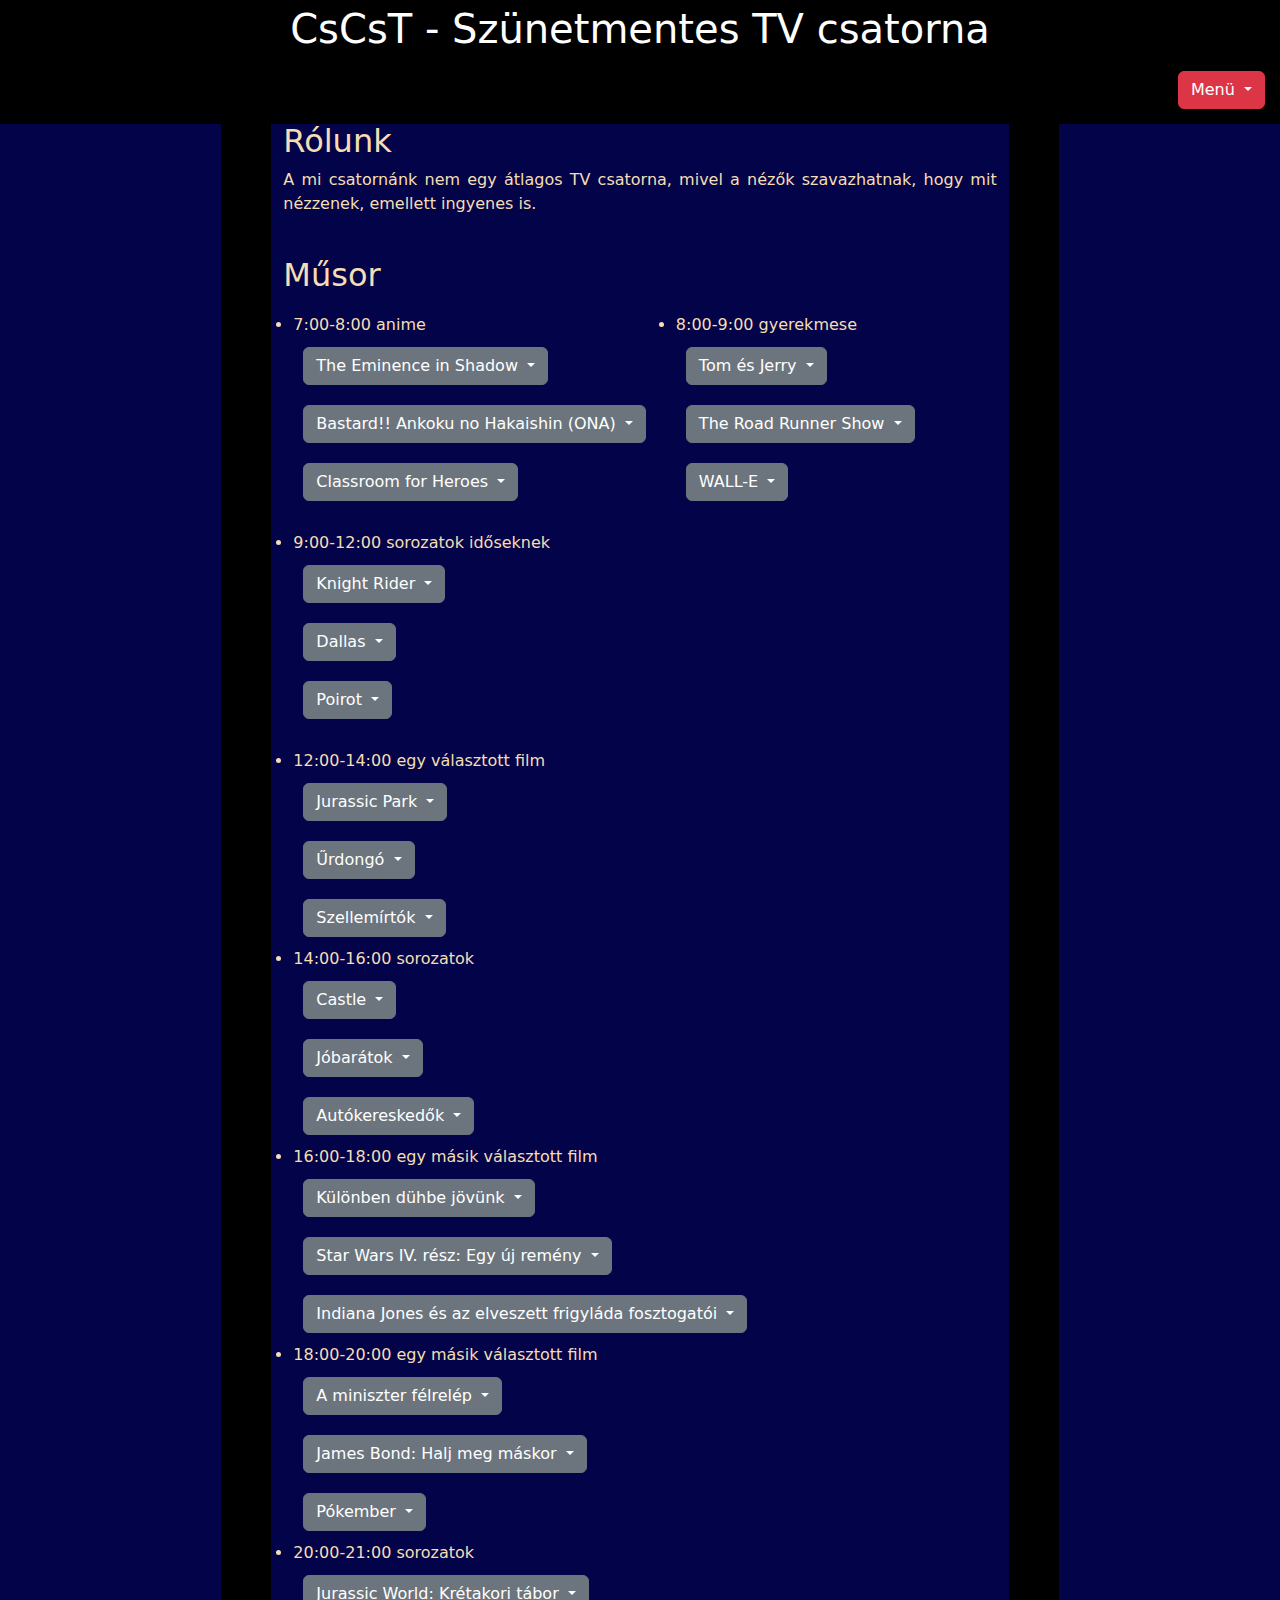
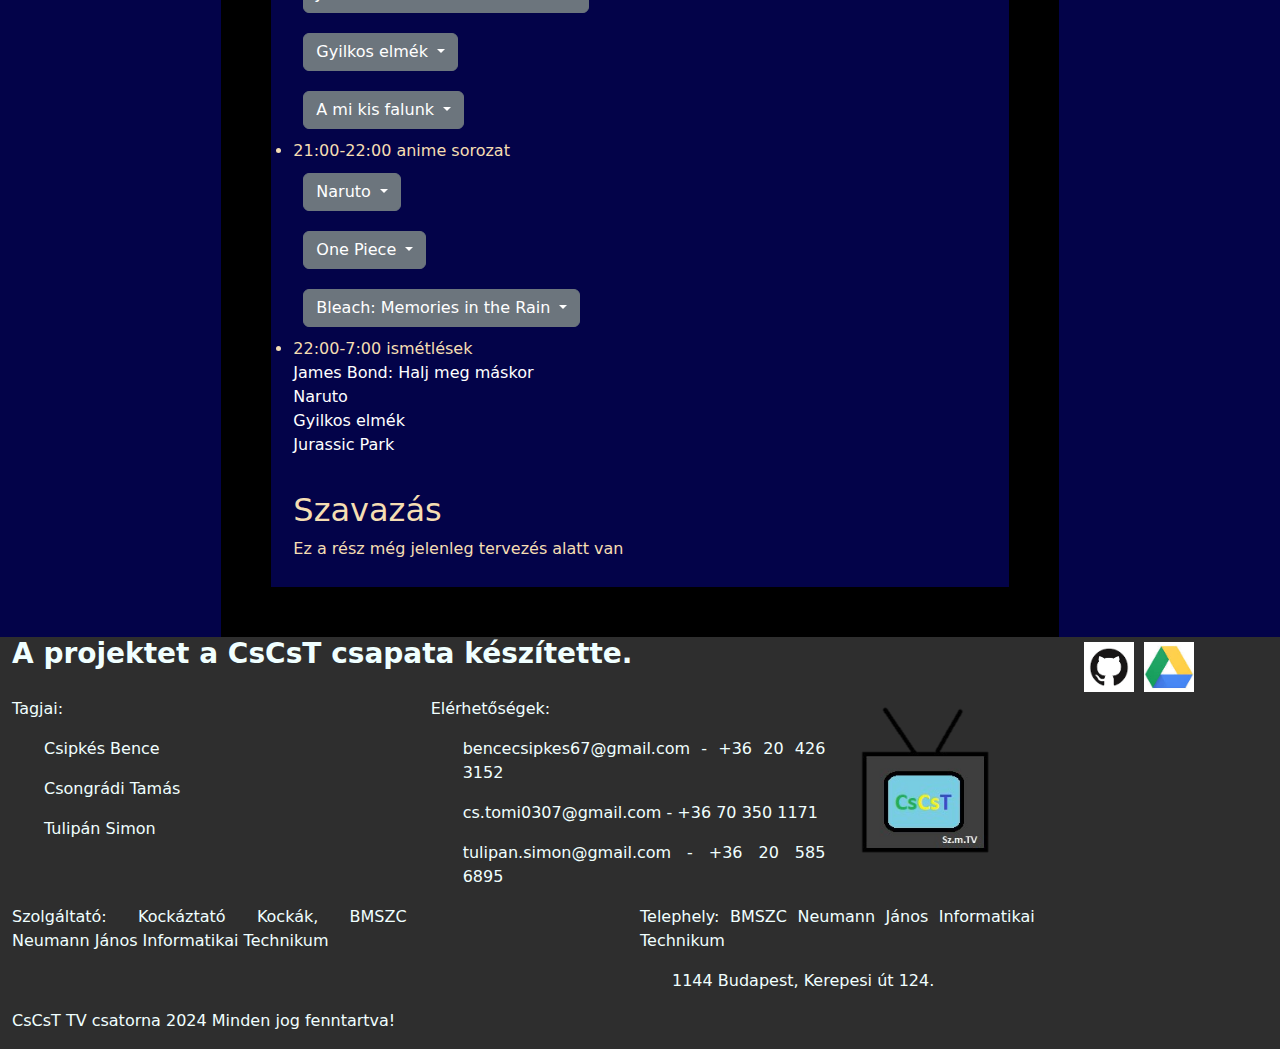
<file: szm. TV csatorna/index.html>
<!DOCTYPE html>
<html lang="hu">
<head>
    <meta charset="UTF-8">
    <meta name="viewport" content="width=device-width, initial-scale=1.0">
    <link href="https://cdn.jsdelivr.net/npm/bootstrap@5.3.2/dist/css/bootstrap.min.css" rel="stylesheet" integrity="sha384-T3c6CoIi6uLrA9TneNEoa7RxnatzjcDSCmG1MXxSR1GAsXEV/Dwwykc2MPK8M2HN" crossorigin="anonymous">
    <link href="https://cdn.jsdelivr.net/npm/bootstrap@5.3.2/dist/css/bootstrap.min.css" rel="stylesheet">
    <script src="https://cdn.jsdelivr.net/npm/bootstrap@5.3.2/dist/js/bootstrap.bundle.min.js"></script>
    <link rel="stylesheet" href="css/style.css">
    <title>Szünetmentes TV csatorna</title>
</head>
<body class="container-fluid w-md-100">
    <header class="row fixed-top">
      <div class="col-12 float-start">
        <h1>CsCsT - Szünetmentes TV csatorna</h1>
          <div class="float-end m-auto">
              <div class="dropdown">
                  <button type="button" class="btn btn-danger dropdown-toggle" data-bs-toggle="dropdown" aria-expanded="false">
                      Menü
                  </button> 
                  <ol class="dropdown-menu">
                    <li><a class="dropdown-item" href="index.html">Főoldal</a></li>
                    <li><a class="dropdown-item" href="#Rolunk">Rólunk</a></li>
                    <li><a class="dropdown-item" href="#Musor">Műsor</a></li>
                    <li><a class="dropdown-item" href="#Kapcsolat">Kapcsolat</a></li>
                  </ol>                       
                </div>
          </div>
  </header>
            <main class="row mx-auto col-md-12 w-md-100 col-sm-12 col-lg-8">
                <section>
                  <br><br><br>
                  <h2 id="Rolunk">Rólunk</h2>
                  <p>A mi csatornánk nem egy átlagos TV csatorna, mivel a nézők szavazhatnak, hogy mit nézzenek, emellett ingyenes is.</p>
                  <br>
                </section>
                <section>
                    <h2 id="Musor">Műsor</h2>
                    <div>
                        <li>7:00-8:00 anime</li>
                          <div class="dropdown">
                            <button class="btn btn-secondary dropdown-toggle" type="button" data-bs-toggle="dropdown" aria-expanded="false">
                                The Eminence in Shadow
                            </button>
                            <ul class="dropdown-menu">
                              <li><img src="img/kep1.png"></li>
                              <li><p>Hatalmas hősök és ördögi gonosztevők. Az emberek ezekhez hasonló karakterek szeretnének lenni. De Cid Kagenou-val nem ez a helyzet. Ő ennek az egésznek a valódi irányítója akar lenni, aki a háttérből mozgatja a szálakat, és kinek fondorlatai előre viszik a cselekményt. Az előző életében, a modernkori Japánban, ezt a célját nem tudta megvalósítani. Azonban most, hogy újjászületett egy mágikus világban, végre tényleg az árnyékokban meglapuló főméltóság lehet. Miközben Cid azt tetteti, hogy csak egy teljesen átlagos emberke, tagokat szervez be a (hamis) szervezetébe, az Árnyékkertbe, melynek célja, hogy leigázzák a misztikus szektát, amely az árnyékok között mozog. Sok-sok rögtönzéssel Cid a (hamis) szervezetét a gonosz (de meglepően valódi) Diabolos Szekta ellen irányítja.</p></li>
                            </ul>
                          </div>
                          <div class="dropdown">
                            <button class="btn btn-secondary dropdown-toggle" type="button" data-bs-toggle="dropdown" aria-expanded="false">
                                Bastard!! Ankoku no Hakaishin (ONA)
                            </button>
                            <ul class="dropdown-menu">
                              <li><img src="img/kep2.png"></li>
                              <li><p>A Metallicana királyságát megtámadja a Havoc Négy Ura. Ez a gazemberekből álló csapat – Gara nindzsa mester, Nei Arshes mennydörgés császárnő, hideg és ravasz Kall-Su, valamint Abigail, egy rejtélyes sötét pap – mindent megtesznek, hogy megszerezzék, amit akarnak, még akkor is, ha ezzel teljes pusztulást hoznak a világra. Geo Főpap kétségbeesetten szeretne segíteni a királyság és a nép megmentésében. Felszabadítja a nagy varázslót, Dark Schneidert, aki korábban a gonoszok szövetségese volt. De Dark Schneidernek saját tervei vannak. Vajon megállítja a Havoc Négy Urát, vagy csatlakozik hozzájuk a világ meghódításában?</p></li>
                            </ul>
                          </div>
                          <div class="dropdown">
                            <button class="btn btn-secondary dropdown-toggle" type="button" data-bs-toggle="dropdown" aria-expanded="false">
                                Classroom for Heroes
                            </button>
                            <ul class="dropdown-menu">
                              <li><img src="img/kep3.png"></li>
                              <li><p>Arnest Flaming olyan lány, akinek nagy a kötelességtudata és a hősképző Rosewood akadémia legjobb tanulója, ezért kapja a Lángok Császárnője becenevet. Egy nap találkozik Blade-del, a gondtalan átiratkozó diákkal, aki úgy tűnik, ugyanolyan erős mint Arnest, amit a lány nagyon irritálónak talál. Azonban a király személyesen őt kéri fel, hogy vezesse körbe Blade-et az akadémián és felügyelje őt az ott tartózkodása alatt.</p></li>
                            </ul>
                          </div>
                    </div>
                    <div>
                        <li>8:00-9:00 gyerekmese</li>
                          <div class="dropdown">
                            <button class="btn btn-secondary dropdown-toggle" type="button" data-bs-toggle="dropdown" aria-expanded="false">
                              Tom és Jerry
                            </button>
                            <ul class="dropdown-menu">
                              <li><img src="img/kep4.jpg"></li>
                              <li><p>A világ leghíresebb macska-egér párosa, akik soha nem hagyjá abba a vetélkedést és verekedést.</p></li>
                            </ul>
                          </div>
                          <div class="dropdown">
                            <button class="btn btn-secondary dropdown-toggle" type="button" data-bs-toggle="dropdown" aria-expanded="false">
                              The Road Runner Show
                            </button>
                            <ul class="dropdown-menu">
                              <li><img src="img/kep5.jpg"></li>
                              <li><p>A ravasz, ravasz és állandóan éhes prérifarkas minden epizódban többször is megpróbálja elkapni, majd megenni a Road Runnert , de ez mindig nagy sikertelenséggel jár.  A prérifarkas állati ösztönei helyett abszurd módon bonyolult eszközökkel próbálja elkapni zsákmányát, ami komikusan visszafelé sül el, és a prérifarkas gyakran pofonmódra megsérül.</p></li>
                            </ul>
                          </div>
                          <div class="dropdown">
                            <button class="btn btn-secondary dropdown-toggle" type="button" data-bs-toggle="dropdown" aria-expanded="false">
                              WALL-E
                            </button>
                            <ul class="dropdown-menu">
                              <li><img src="img/kep6.jpg"></li>
                              <li><p>A kíváncsi és szeretetreméltó WALL-E több száz magányos éven át tette a feladatát, de amikor találkozik egy EVE nevű, csinos keresőrobottal, új életcélt talál magának. Csatlakozz hozzájuk te is egy fantasztikus utazásra az univerzumon át!</p></li>
                            </ul>
                          </div>
                    </div>
                    <div>
                        <li>9:00-12:00 sorozatok időseknek</li>
                        <div class="dropdown">
                            <button class="btn btn-secondary dropdown-toggle" type="button" data-bs-toggle="dropdown" aria-expanded="false">
                                Knight Rider
                            </button>
                            <ul class="dropdown-menu">
                              <li><img src="img/kep7.jpg"></li>
                              <li><p>Michael Long, a vietnami veterán és titkos ügynök egy akció során súlyosan megsebesül. Szerencséjére ráakad egy emberbarát milliomos, Wiltton Knight, akinek a segítségével Long Michael Knight-ként kezdhet új életet. Michaelt egyetlen cél élteti: a bűnözők nyomába eredve érvényt szerezni az igazságnak. A cseppet sem veszélytelen megbízatásai során - barátai: Bonnie és Devon mellett - K.I.T.T., az emberi életet védő és beszélni is képes csodaautója segíti.</p></li>
                            </ul>
                          </div>
                          <div class="dropdown">
                            <button class="btn btn-secondary dropdown-toggle" type="button" data-bs-toggle="dropdown" aria-expanded="false">
                                Dallas
                            </button>
                            <ul class="dropdown-menu">
                              <li><img src="img/kep8.jpg"></li>
                              <li><p>Bobby nem árulja el a családnak, hogy halálos beteg, abban bízik, hogy marad elég ideje véget vetni az évek óta tartó viszálynak. Ehhez azonban Jockey segítsége is kell, akit egészen más cél hajt. Mindenben támogatja nagyratörő fia, Johnny terveit, aki még Southforkot is feltúrja az olajért. Az alternatív energiával kísérletező Christopher rossz szemmel nézi unokatestvére ügyeskedéseit, aki egykori szerelmét, Elenát is elcsábította.</p></li>
                            </ul>
                          </div>
                          <div class="dropdown">
                            <button class="btn btn-secondary dropdown-toggle" type="button" data-bs-toggle="dropdown" aria-expanded="false">
                                Poirot
                            </button>
                            <ul class="dropdown-menu">
                              <li><img src="img/kep9.jpg"></li>
                              <li><p>Amikor Agatha Christie megálmodta a belga nyomozó alakját, alacsony termetű, köpcös, díszes bajuszú, talpig elegáns úriembert képzelt el, aki valamikor az 1880-as években született.Az írónő által életre keltett nyomozó évtizedeken keresztül derítette fel a rejtélyes ügyeket, saját magát pedig minden szerénytelenséget nélkülözve remek embernek tartotta. Christie egészen az 1920-as évektől írt Poirot könyveket, mígnem 1975-ben, a Függöny című regényben vetett véget a detektív életének, aki a leírtak szerint 96 évesen, szívbetegség következtében hunyt el. A filmvásznon több színésznek is lehetősége volt belebújni Poirot bőrébe, leginkább mégis David Suchet alakítása emlékezetes.</p></li>
                            </ul>
                          </div>
                    </div>
                    <div>
                        <li id="I4">12:00-14:00 egy választott film</li>
                        <div class="dropdown">
                            <button class="btn btn-secondary dropdown-toggle" type="button" data-bs-toggle="dropdown" aria-expanded="false">
                                Jurassic Park
                            </button>
                            <ul class="dropdown-menu">
                                <li><img src="img/kep10.jpg"></li>
                                <li><p>John Hammond a világ legkiválóbb genetikusai segítségével valóra váltja élete nagy álmát: újraalkotja a jura-korban élt őslényeket, s őslényparkot rendez be egy eldugott szigeten. A park tervezői áttörhetetlen biztonsági rendszert dolgoznak ki a majdani látogatók védelmére. Arra azonban nem számítottak, hogy egyik emberük a konkurencia megbízásából kikapcsolja a rendszert. Az őslények elszabadulnak, s kiderül, hogy sokkal gyorsabbak, intelligensebbek és veszélyesebbek, mint ahogy azt a park megalkotói gondolták.</p></li>
                              </ul>
                          </div>
                          <div class="dropdown">
                            <button class="btn btn-secondary dropdown-toggle" type="button" data-bs-toggle="dropdown" aria-expanded="false">
                                Űrdongó
                            </button>
                            <ul class="dropdown-menu">
                                <li><img src="img/kep11.jpg"></li>
                                <li><p>1987-ben Űrdongó menekülni kényszerül a Cybertronról, és egy kaliforniai tengerparti kisváros roncstelepén rejtőzik el. Charlie (Hailee Steinfeld) éppen 18 éves lesz, és keresi a helyét a világban. Ő talál rá az ütött-kopott, lerobbant Űrdongóra. Amikor Charlie életre kelti, hamar ráébred, hogy ez az autó nem csak egy közönséges Volkswagen Bogár...</p></li>
                              </ul>
                          </div>
                          <div class="dropdown">
                            <button class="btn btn-secondary dropdown-toggle" type="button" data-bs-toggle="dropdown" aria-expanded="false">
                                Szellemírtók
                            </button>
                            <ul class="dropdown-menu">
                                <li><img src="img/kep12.jpg"></li>
                                <li><p>Dr. Venkmant (Bill Murray), Dr. Stantzot (Dan Aykroyd) és Dr. Spenglert (Harold Ramis), a mániákus parapszichológusokat kirúgják az egytemről, ahol eddig tanítottak és kutatásaikat végezték. Megélhetésük és Manhattan érdekében szellemirtó irodát nyitnak. Az első komoly megbízásuk nem is várat sokáig magára, a szomszédjukat és annak házát megszállták a szellemek. A baj nem jár egyedül: hőseinknek hamarosan a New Yorkban elszaporodó kóbor szellemek is feladják a leckét.</p></li>
                              </ul>
                          </div>
                          <div>     
                          <li>14:00-16:00 sorozatok</li>
                          <div class="dropdown">
                              <button class="btn btn-secondary dropdown-toggle" type="button" data-bs-toggle="dropdown" aria-expanded="false">
                                  Castle
                              </button>
                              <ul class="dropdown-menu">
                                  <li><img src="img/kep13.jpg"></li>
                                  <li><p>A krimi koronázatlan királya Rick Castle (Nathan Fillion) az egyik legsikeresebb író, akitől újabb remekműveket várnak. Csakhogy Castle alkotói válságba került, nincs egyetlen eredeti sztorija sem, ezért kapóra jön neki, amikor egy ügyben a rendőrség a segítségét kéri. Kapcsolatai révén eléri, hogy a rendőrség tanácsadójaként részt vehessen Kate Beckett (Stana Katic) nyomozónő mellett a nyomozásokban. Ennek azonban Beckett cseppet sem örül, mert Castle idegesítően pimasz, öntelt, irányíthatatlan és gátlástalanul használja kisfiús sármját. A folyton civódó páros a kényszerű közös munka kapcsán számos ügyet megold, miközben egyre jobban megismerik egymást.</p></li>
                                </ul>
                            </div>
                            <div class="dropdown">
                              <button class="btn btn-secondary dropdown-toggle" type="button" data-bs-toggle="dropdown" aria-expanded="false">
                                  Jóbarátok
                              </button>
                              <ul class="dropdown-menu">
                                  <li><img src="img/kep14.jpg"></li>
                                  <li><p>A Jóbarátok méltán az egyik legnépszerűbb sorozat világszerte szellemes dialógusai, kifinomult és szerethető karakterei révén. Hat New York-i jóbarát életén keresztül pillanthatunk be a barátságok, a karrierépítés és a randizás rejtelmeibe.</p></li>
                                </ul>
                            </div>
                            <div class="dropdown">
                              <button class="btn btn-secondary dropdown-toggle" type="button" data-bs-toggle="dropdown" aria-expanded="false">
                                  Autókereskedők
                              </button>
                              <ul class="dropdown-menu">
                                  <li><img src="img/kep15.jpg"></li>
                                  <li><p>Mike Brewer, a tapasztalt autókereskedő és Edd China, a szuperszerelő már több mint tíz éve azon dolgoznak, hogy megmentsék a jobb sorsra érdemes klasszikus autókat a roncsteleptől. A műsorban Mike megvillantja a használtautó-vásárlás minden csínját-bínját, Edd pedig olyan fogásokat mutat műhelyében, amelyek ugyan sok munkával járnak, de a lehető legkisebb anyagi befektetéssel eredményeznek nagy változásokat a veterán autókban.</p></li>
                                </ul>
                          </div>
                        </div>
                        <div>
                        <li>16:00-18:00 egy másik választott film</li>
                        <div class="dropdown">
                            <button class="btn btn-secondary dropdown-toggle" type="button" data-bs-toggle="dropdown" aria-expanded="false">
                                Különben dühbe jövünk
                            </button>
                            <ul class="dropdown-menu">
                                <li><img src="img/kep16.jpg"></li>
                                <li><p>Kid (Terence Hill) és Ben (Bud Spencer) sivatagi autóversenyre készülnek, de valaki mindenképp meg akarja akadályozni győzelmüket. Míg ők sör-virsli versenyen bizonygatják rátermettségüket, egy helyi bűnbanda tönkreteszi kocsijukat. A filmtörténet legviccesebb bunyósai nem hagyják bosszú nélkül a történteket, sőt a járművüket is pótolni kell. </p></li>
                              </ul>
                          </div>
                          <div class="dropdown">
                            <button class="btn btn-secondary dropdown-toggle" type="button" data-bs-toggle="dropdown" aria-expanded="false">
                                Star Wars IV. rész: Egy új remény
                            </button>
                            <ul class="dropdown-menu">
                                <li><img src="img/kep17.jpg"></li>
                                <li><p>Réges régen, egy távoli galaxisban kezdődött a nagy kaland, amikor Leia Organa hercegnő (Carrie Fisher) két fura robottal egy alig értékelhető hologramot küldött az egyetlen Jedi lovagnak, a remeteként élő Ben Kenobinak (Alec Guinness). Az idős jedi Luke Skywalker (Mark Hamill), Han Solo (Harrison Ford) és szőrős vukija, a hatalmas Chewbacca társaságában útra kel, hogy kiszabadítsa a hercegnőt Darth Vader fogságából, és győzelemre vigye az igaz ügyet az egész Galaxisban.</p></li>
                              </ul>
                          </div>
                          <div class="dropdown">
                            <button class="btn btn-secondary dropdown-toggle" type="button" data-bs-toggle="dropdown" aria-expanded="false">
                                Indiana Jones és az elveszett frigyláda fosztogatói
                            </button>
                            <ul class="dropdown-menu">
                                <li><img src="img/kep18.jpg"></li>
                                <li><p>Indiana Jones régész, professzor és kalandor egy személyben, aki semmilyen veszélytől sem riad vissza, hogy megszerezzen egy műkincset. 1936-ban híre jön, hogy a németek hatalmas ásatásokba kezdtek Egyiptomban. A Biblia legendás ereklyéjét, a frigyládát keresik, amiben Mózes kőtáblái találhatók a tízparancsolattal. A mítosz szerint ugyanis legyőzhetetlenné válik, aki a ládát birtokolja. Az amerikai titkosszolgálat megbízza Indiana Jones-t, hogy előzze meg a nácikat. A kalandvágyó professzor Egyiptomba utazik, ahol elkeseredett harc bontakozik ki a frigyládáért.</p></li>
                              </ul>
                          </div>
                        </div>
                        <div>
                        <li id="I1">18:00-20:00 egy másik választott film</li>
                        <div class="dropdown">
                          <button class="btn btn-secondary dropdown-toggle" type="button" data-bs-toggle="dropdown" aria-expanded="false">
                            A miniszter félrelép
                          </button>
                          <ul class="dropdown-menu">
                              <li><img src="img/kep19.jpg"></li>
                              <li><p>Vitt Péter miniszter helyett mindig titkára, Galamb Sándor viszi el a balhét. De a cinikus kormánytag most alaposan benne van a pácban. Az Astoriában tervezett kellemes kis estét az ellenzék titkárnőjével, miközben a parlamentben éjszakai ülés zajlik, ám a legizgalmasabb pillanatban ölükbe pottyan egy hulla. Nosza odacsörgeti Galambot, hogy takarítsa el, míg ők lelépnek, ám az akció nem pont úgy sikerül, ahogy akarták. Megjelenik a féltékeny férj, szétveri a berendezést, a szállodaigazgató pánikba esik, a hulla pedig lábra kap. </p></li>
                            </ul>
                        </div>
                        <div class="dropdown">
                          <button class="btn btn-secondary dropdown-toggle" type="button" data-bs-toggle="dropdown" aria-expanded="false">
                            James Bond: Halj meg máskor
                          </button>
                          <ul class="dropdown-menu">
                              <li><img src="img/kep20.jpg"></li>
                              <li><p>James Bond 40 éve a legkedveltebb titkosügynök és nem hiába. A huszadik, jubileumi film sem okozhatott csalódást, sőt sokak szerint a sorozat egyik legjobb epizódja. A 007-es ügynök (Pierce Brosnan) körül gyorsan zajlanak az események. Bond ezúttal az Észak- és Dél-Korea közötti acsarkodásokban vesz részt. Az északiak mindenre kapható banditája, Zao (Rick Yune) foglyul ejti. Szabadulásakor Bond bosszút esküszik ellene. Következő megbízatása egy rejtélyes milliomos, Gustav Graves (Toby Stephens) ellen szól, akinek nagy tervei vannak a világ leigázására. Két hölgy is nehezíti Bond dolgát: Jinx (Halle Berry), a gyönyörű gyémántcsempész és a nyugtalanító Miranda Frost (Rosamund Pike). Koreába Londonon és Kubán át vezetnek vissza a szövevényes szálak. </p></li>
                            </ul>
                        </div>
                        <div class="dropdown">
                          <button class="btn btn-secondary dropdown-toggle" type="button" data-bs-toggle="dropdown" aria-expanded="false">
                            Pókember
                          </button>
                          <ul class="dropdown-menu">
                              <li><img src="img/kep21.jpg"></li>
                              <li><p>Egy pókcsípés nem a világ. Peter Parker (Tobey Maguire), a kétballábas diákújságíró világa mégis fenekestül felfordul, amikor egy laboratóriumi osztálykirándulás során megcsípi egy mutáns pók. Ezt követően a srác egyre furább képességeket tapasztal magán: könnyedén sétál a plafonon, csuklójából ragadós pókszálat lő ki, a veszélyeket pedig jóval bekövetkezésük előtt megérzi. Ami kezdetben játéknak tűnik, hamarosan szörnyű és izgalmas kötelezettséggé válik. Peternek meg kell küzdenie az emberfeletti erővel rendelkező, gonosz Zöld Manóval (Willem Dafoe) és el kell nyernie a gyönyörű Mary Jane (Kirsten Dunst) szerelmét.</p></li>
                            </ul>
                          </div>
                        </div>
                        <div>
                        <li id="I3">20:00-21:00 sorozatok</li>
                          <div class="dropdown">
                            <button class="btn btn-secondary dropdown-toggle" type="button" data-bs-toggle="dropdown" aria-expanded="false">
                              Jurassic World: Krétakori tábor
                            </button>
                            <ul class="dropdown-menu">
                                <li><img src="img/kep22.jpg"></li>
                                <li><p>A Nublar-szigeti modern kalandtábor hat kiválasztott résztvevőjének össze kell fognia a túlélésért folytatott harcban, amikor a dinoszauruszok kitörnek a fogságból.</p></li>
                              </ul>
                          </div>
                          <div class="dropdown">
                            <button class="btn btn-secondary dropdown-toggle" type="button" data-bs-toggle="dropdown" aria-expanded="false">
                              Gyilkos elmék
                            </button>
                            <ul class="dropdown-menu">
                                <li><img src="img/kep23.jpg"></li>
                                <li><p>A Gyilkos elmék története az FBI egyik különleges részlegéről szól. A csoport feladata nem kevesebb, mint az ország bűnöző állományát, valamint a bűnözésre hajlamos személyeket analizálni, a különösen veszélyeseket kiszűrni és megállítani, mielőtt újra lecsaphatna.</p></li>
                              </ul>
                          </div>
                          <div class="dropdown">
                            <button class="btn btn-secondary dropdown-toggle" type="button" data-bs-toggle="dropdown" aria-expanded="false">
                              A mi kis falunk
                            </button>
                            <ul class="dropdown-menu">
                                <li><img src="img/kep24.jpg"></li>
                                <li><p>A sorozat egy kis falu mulatságos hétköznapjait mutatja be olyan karakterek segítségével, akikkel csak és kizárólag itt találkozhatunk: egy ügyeskedő polgármester és kultúrharcos asszisztense, egy testépítő pap, egy szexi kocsmáros, egy féleszű rendőr, egy rezignált körzeti orvos és egy playboy foci edző. A vidéki környezet és a számtalan külső felvétel olyan keretbe helyezi a sorozatot, mely garantálja a felhőtlen szórakozást és a tökéletes kikapcsolódást.</p></li>
                              </ul>
                          </div>
                        </div>
                        <div>
                        <li id="I2">21:00-22:00 anime sorozat</li>
                          <div class="dropdown">
                            <button class="btn btn-secondary dropdown-toggle" type="button" data-bs-toggle="dropdown" aria-expanded="false">
                              Naruto
                            </button>
                            <ul class="dropdown-menu">
                                <li><img src="img/kep25.png"></li>
                                <li><p>Főszereplőink lakhelye Konoha, avagy Hidden Leaf Village, aminek a vezetője a hivatalosan legerősebb és legrangosabb ninja, a Hokage. 12 évvel a történet kezdete előtt egy óriási kilencfarkú rókadémon (Kyuubi) támadta meg a falut, amit az akkori Hokage csak élete árán tudott megállítani, azt is úgy, hogy egy újszülött lelkébe zárta el a démont. Ez az újszülött volt Uzumaki Naruto, sorozatunk főhőse. Narutot egész gyerekkorában kerülték (mert a felnőttek úgy tekintettek rá, mintha ő lenne a démon, amiről ő nem is tudott), mindig egyedül volt és a tanulás is nehezen ment neki. Emellett az egyes számú bajkeverő is a faluban és állítása szerint egy nap Hokage lesz belőle, ez a célja. Hamar elválik, hogy nem csak a szája nagy és okkal olyan, amilyen.</p></li>
                            </ul>
                          </div>
                          <div class="dropdown">
                            <button class="btn btn-secondary dropdown-toggle" type="button" data-bs-toggle="dropdown" aria-expanded="false">
                              One Piece
                            </button>
                            <ul class="dropdown-menu">
                                <li><img src="img/kep26.png"></li>
                                <li><p>Az emberek valóra akarják váltani álmaikat, így a Grand Line felé indultak. Ezzel elkezdődött a Nagy Kalózkor! Monkey D. Luffy is a Grand Line felé szeretne hajózni, csak épp se legénysége, se hajója nincs. Egyetlen tulajdona a szalmakalapja, amit egy régi kalózbarátjától kapott; plusz a Gumigyümölcs ereje, aminek köszönhetően olyan lett, mint egy gumiember: bármely testrészét képes megnyújtani. Természetesen talál magának társakat is a Kalózvadász és kardforgató Roronoa Zoro, a navigátor és térképrajzoló Nami, a szakácsművészetéről és rúgótechnikájáról ismert Sanji, és a hazudozó mesterlövész, Usopp személyében. A Going Merry fedélzetén utazva bejárják a világ tengereit, harcolnak veszedelmes kalózok, vérszomjas szörnyetegek, törvénytisztelő haditengerészek, és még ki tudja hányféle nép ellen. Rengeteg izgalmas kalandon esnek át.</p></li>
                            </ul>
                          </div>
                          <div class="dropdown">
                            <button class="btn btn-secondary dropdown-toggle" type="button" data-bs-toggle="dropdown" aria-expanded="false">
                              Bleach: Memories in the Rain
                            </button>
                            <ul class="dropdown-menu">
                                <li><img src="img/kep27.png"></li>
                                <li><p>Ez az OVA a Bleach sorozat 8-9. epizódját dolgozza fel újra egy kicsit másképp. A történet szerint Icihigo édesanyja halálának évfordulóján a család kilátogat a temetőbe, azonban a helyettes shinigami itt sem tétlenkedhet: ideje leszámolnia anyja gyilkosával, a Nagy Halásszal.</p></li>
                            </ul>
                          </div>
                        </div>
                        <div>
                        <li>22:00-7:00 ismétlések</li>
                        <a href="#I1">James Bond: Halj meg máskor</a>
                        <br>
                        <a href="#I2">Naruto</a>
                        <br>
                        <a href="#I3">Gyilkos elmék</a>
                        <br>
                        <a href="#I4">Jurassic Park</a>
                    </div>
                </section>
                <section class="row">
                    <div class="col-lg-12">
                      <br>
                      <h2>Szavazás</h2>
                      <p>Ez a rész még jelenleg tervezés alatt van</p>
                    </div>
                </section>
            </main>
            <footer class="row p-xl-0">
                <div class="col-lg-10 col-md-8 col-sm-8">
                    <h3 id="Kapcsolat"><b>A  projektet a CsCsT csapata készítette.</b></h3>
                </div>
                <div class="float-end col-lg-2 col-md-4 col-sm-1">
                    <a href="https://github.com/Csipi456/IKT.haziallatok"><img src="img/GitHub.png" class="linkek"></a>
                    <a href="https://drive.google.com"><img src="img/Drive.jpg" class="linkek"></a>
                </div>
                <br>
                    <section class="row">
                        <article class="col-xl-4 col-lg-4 col-md-6 col-sm-12">
                            <p>Tagjai:</p>
                            <ul>
                                <p>Csipkés Bence</p>
                                <p>Csongrádi Tamás</p>
                                <p>Tulipán Simon</p>
                            </ul>
                            <br>
                        </article>
                        <article class="col-xl-4 col-lg-4 col-md-6 col-sm-12">
                            <p>Elérhetőségek:</p>
                            <ul>
                                <p>bencecsipkes67@gmail.com - +36 20 426 3152</p>
                                <p>cs.tomi0307@gmail.com - +36 70 350 1171</p>                                    
                                <p>tulipan.simon@gmail.com - +36 20 585 6895</p>
                            </ul>
                        </article>
                        <article class="col-xl-1 d-none d-lg-block">
                                <img src="img/logo.png" id="logo">
                        </article>
                        <article class="col-xl-4 col-lg-6 col-md-6 col-sm-12">
                            <p>Szolgáltató: Kockáztató Kockák, BMSZC Neumann János Informatikai Technikum</p>
                        </article>
                        <article class="mx-auto col-xl-4 col-lg-6 col-md-6 col-sm-12">
                            <p>Telephely: BMSZC Neumann János Informatikai Technikum</p>
                            <ul>
                                <p>1144 Budapest, Kerepesi út 124.</p>
                            </ul>
                    </article>
                </section>
                <p>CsCsT TV csatorna 2024 Minden jog fenntartva!</p>
            </footer>
</body>
</html>
</file>
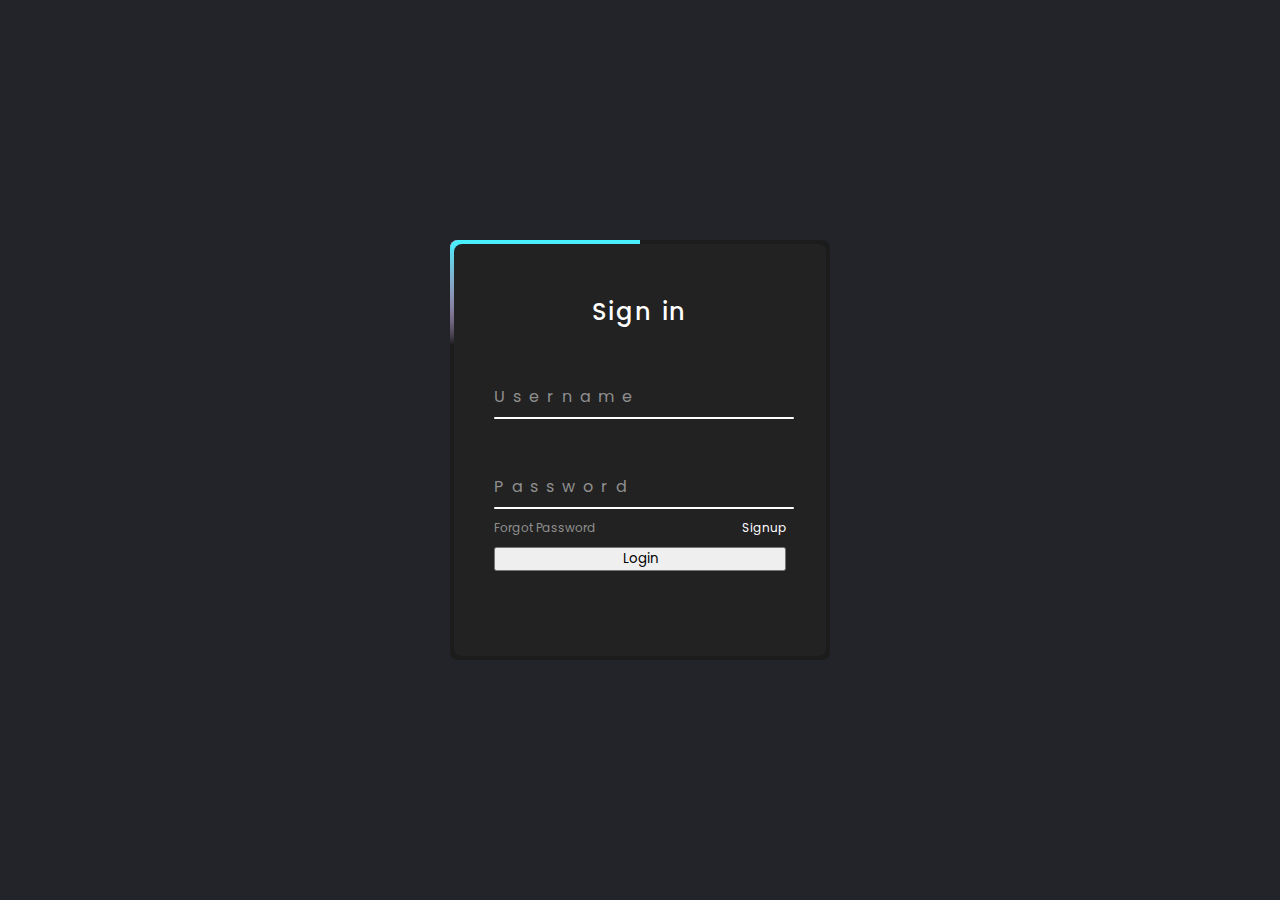
<file: login1/login1.html>
<!DOCTYPE html>
<html lang="en">
<head>
    <meta charset="UTF-8">
    <meta name="viewport" content="width=device-width, initial-scale=1.0">
    <link rel="stylesheet" href="css/login1.css">
    <title>Login</title>
    
</head>
<body>
    <div class="box">
        <span class="borderline"></span>
        <form>
            <h2>Sign in</h2>
            <div class="inputbox">
                <input type="text" required="required">
                <span>Username</span>
                <i></i>
            </div>
            <div class="inputbox">
                <input type="password" required="required">
                <span>Password</span>
                <i></i>
            </div>
            <div class="links">
                <a href="#">Forgot Password</a>
                <a href="#">Signup</a>
            </div>
            <input type="submit" value="Login">
        </form>
    </div>
</body>
</html>
</file>
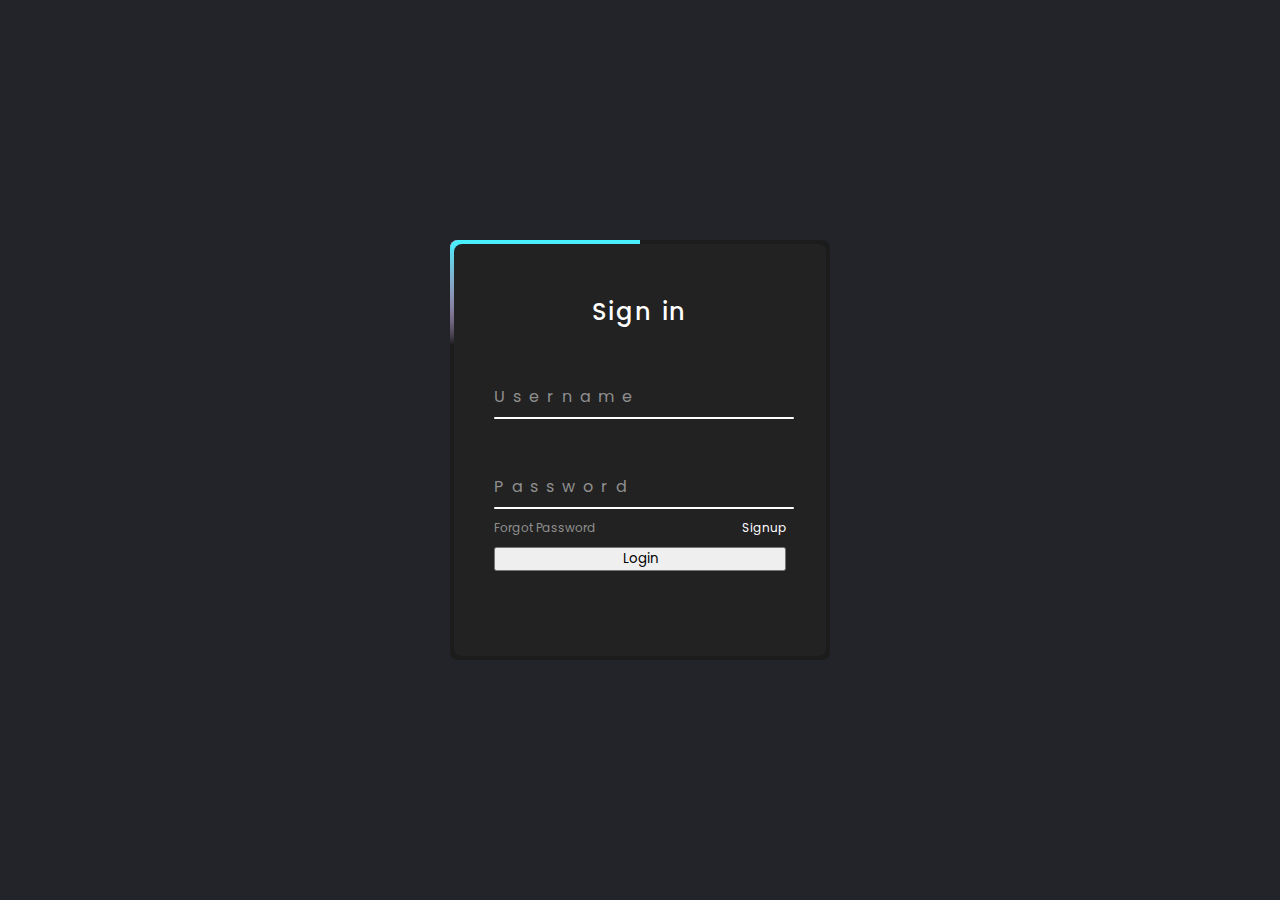
<file: web/login1.html>
<!DOCTYPE html>
<html lang="en">
<head>
    <meta charset="UTF-8">
    <meta name="viewport" content="width=device-width, initial-scale=1.0">
    <link rel="stylesheet" href="css/login1.css">
    <title>Login</title>
    
</head>
<body>
    <div class="box">
        <span class="borderline"></span>
        <form method="post" action="connect.php">
            <h2>Sign in</h2>
            <div class="inputbox">
                <input type="text" required="required" name="username">
                <span>Username</span>
                <i></i>
            </div>
            <div class="inputbox">
                <input type="password" required="required" name ="password">
                <span>Password</span>
                <i></i>
            </div>
            <div class="links">
                <a href="#">Forgot Password</a>
                <a href="#">Signup</a>
            </div>
            <input type="submit" value="Login">
        </form>
    </div>
</body>
</html>
</file>
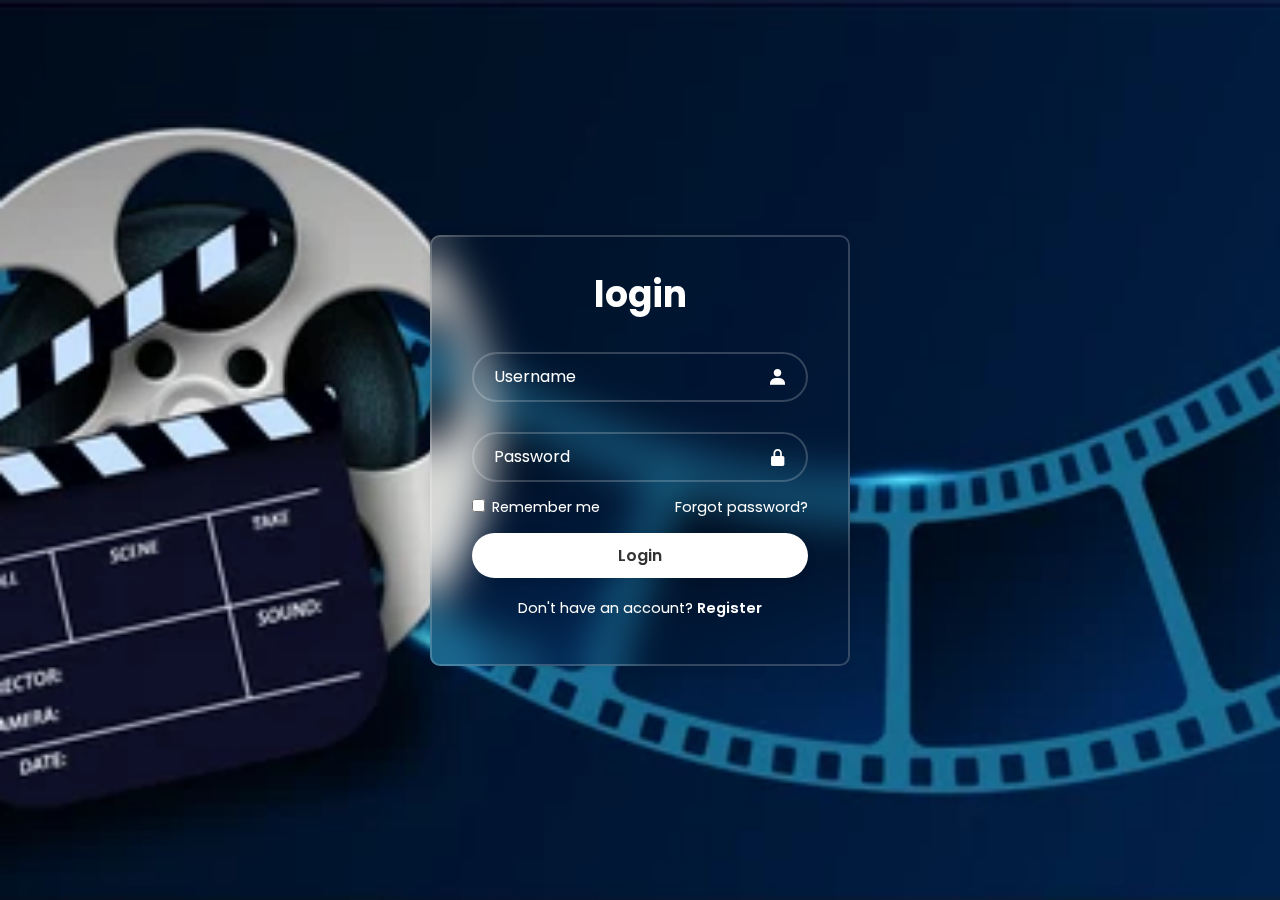
<file: cégalapítás/login/login.html>
<!DOCTYPE html>
<html lang="hu">
<head>
    <meta charset="UTF-8">
    <meta http-equiv="X-UA-compatible" content="IE-edge">
    <meta name="viewport" content="width=device-width, initial-scale=1.0">
    <title>CSCST Csatorna</title>
    <link rel="stylesheet" href="css/login.css">
    <link href='https://unpkg.com/boxicons@2.1.4/css/boxicons.min.css' rel='stylesheet'>
</head>
<body>
    <div class="wrapper">
        <form action="">
            <h1>login</h1>
            <div class="input-box">
                <input type="text" placeholder="Username" required>
                <i class='bx bxs-user'></i>
            </div>
            <div class="input-box">
                <input type="password" placeholder="Password" required>
                <i class='bx bxs-lock-alt' ></i>
            </div>

            <div class="remember-forgot">
                <label> <input type="checkbox"> Remember me</label>
                <a href="#">Forgot password?</a>
            </div>
            

            <button type="submit" class="btn">Login</button>

            <div class="register-link">
                <p>Don't have an account? <a href="#">Register</a></p>
            </div>
        </form>
    </div>
    
</body>
</html>
</file>
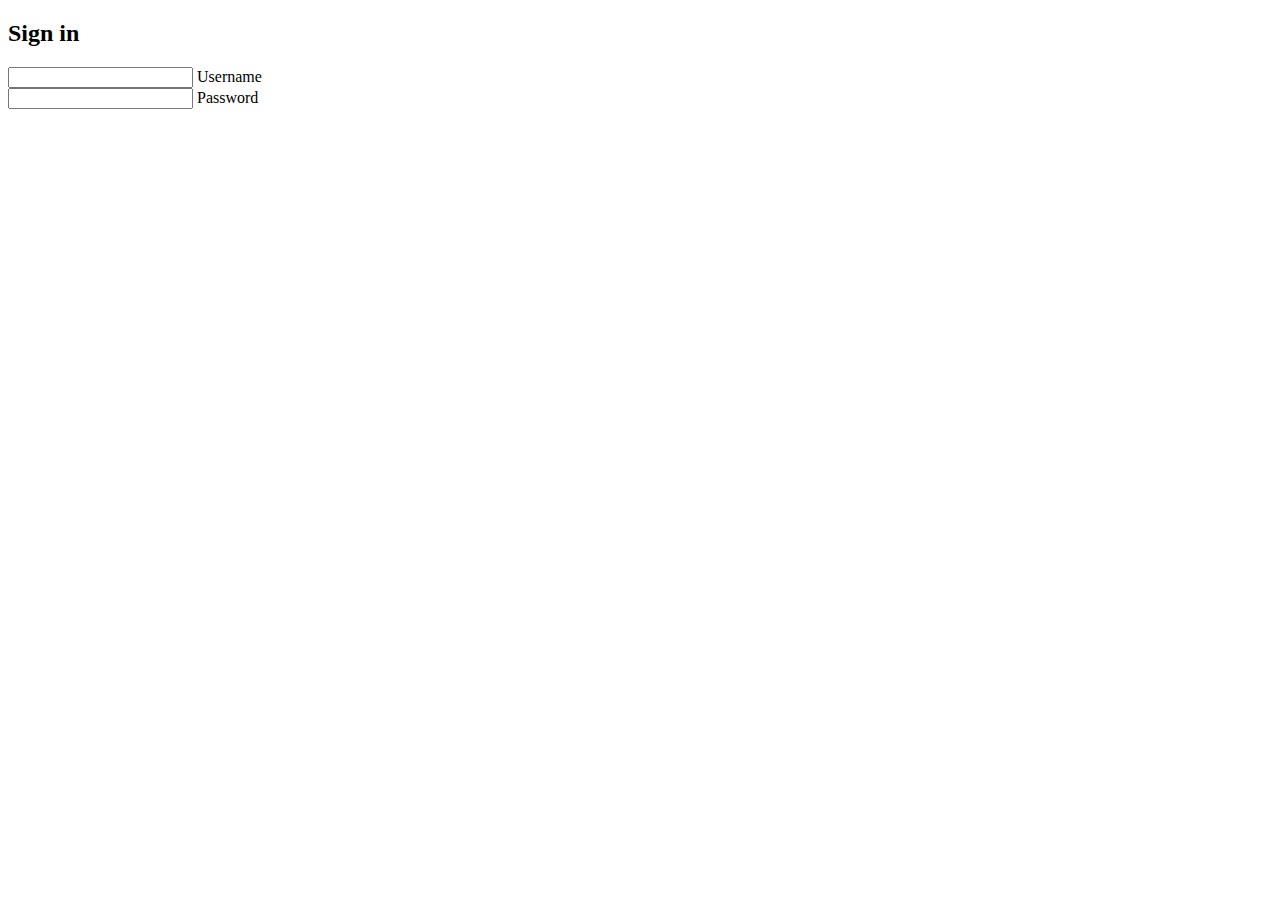
<file: cégalapítás/login/login1.html>
<!DOCTYPE html>
<html lang="en">
<head>
    <meta charset="UTF-8">
    <meta name="viewport" content="width=device-width, initial-scale=1.0">
    <link rel="stylesheet" href="login1.html">
    <title>Login</title>
</head>
<body>
    <div class="box">
        <form>
            <h2>Sign in</h2>
            <div class="inputbox">
                <input type="text" required="required">
                <span>Username</span>
                <i></i>
            </div>
            <div class="inputbox">
                <input type="password" required="required">
                <span>Password</span>
                <i></i>
            </div>
            <div></div>
        </form>
    </div>
</body>
</html>
</file>
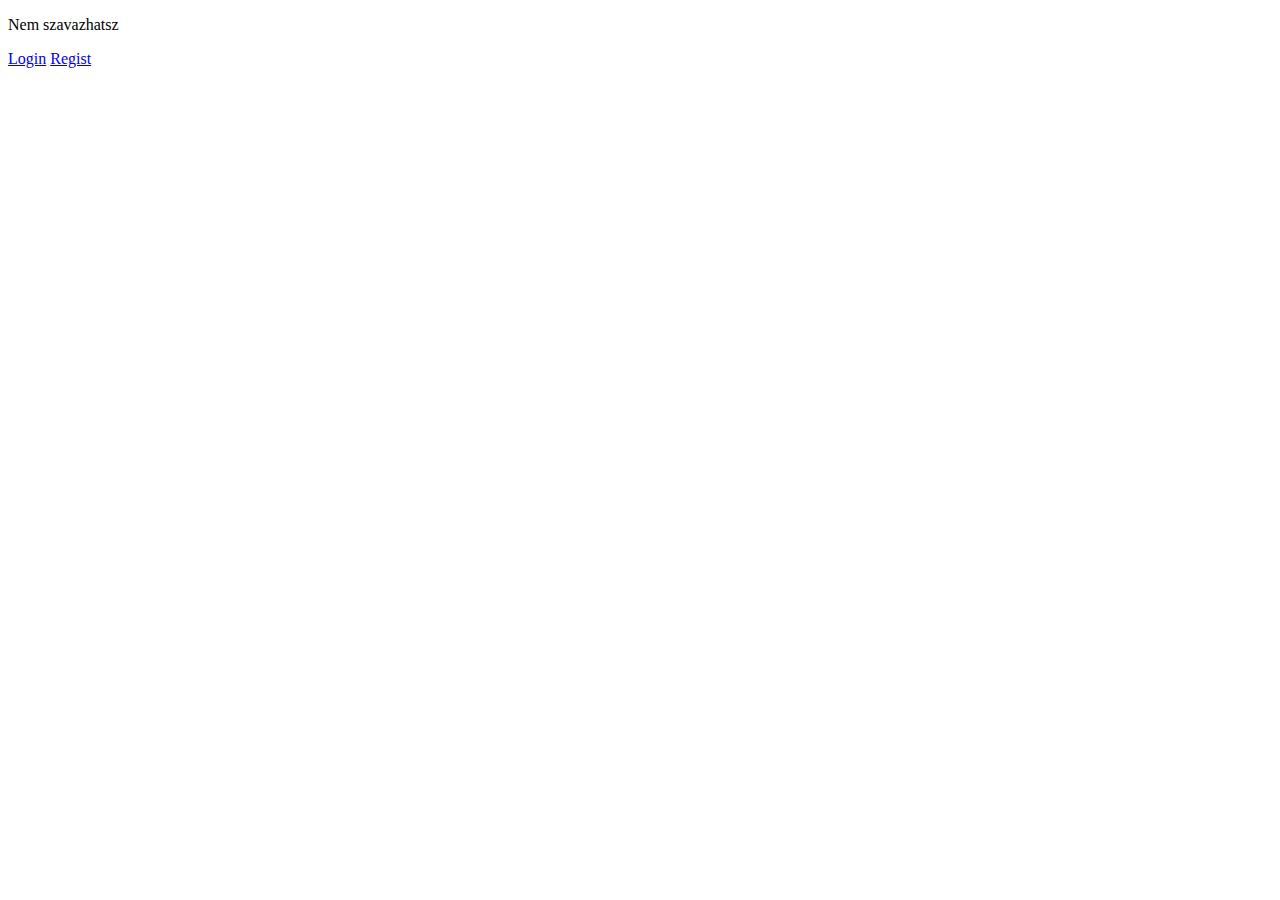
<file: cégalapítás/webpages/sima oldal.html>
<!DOCTYPE html>
<html lang="hu">
<head>
    <meta charset="UTF-8">
    <meta name="viewport" content="width=device-width, initial-scale=1.0">
    <title>Document</title>
</head>
<body>
    <p>Nem szavazhatsz</p>
    <a href="../login/login.html">Login</a>
    <a href="../login/register.html">Regist</a>

</body>
</html>
</file>
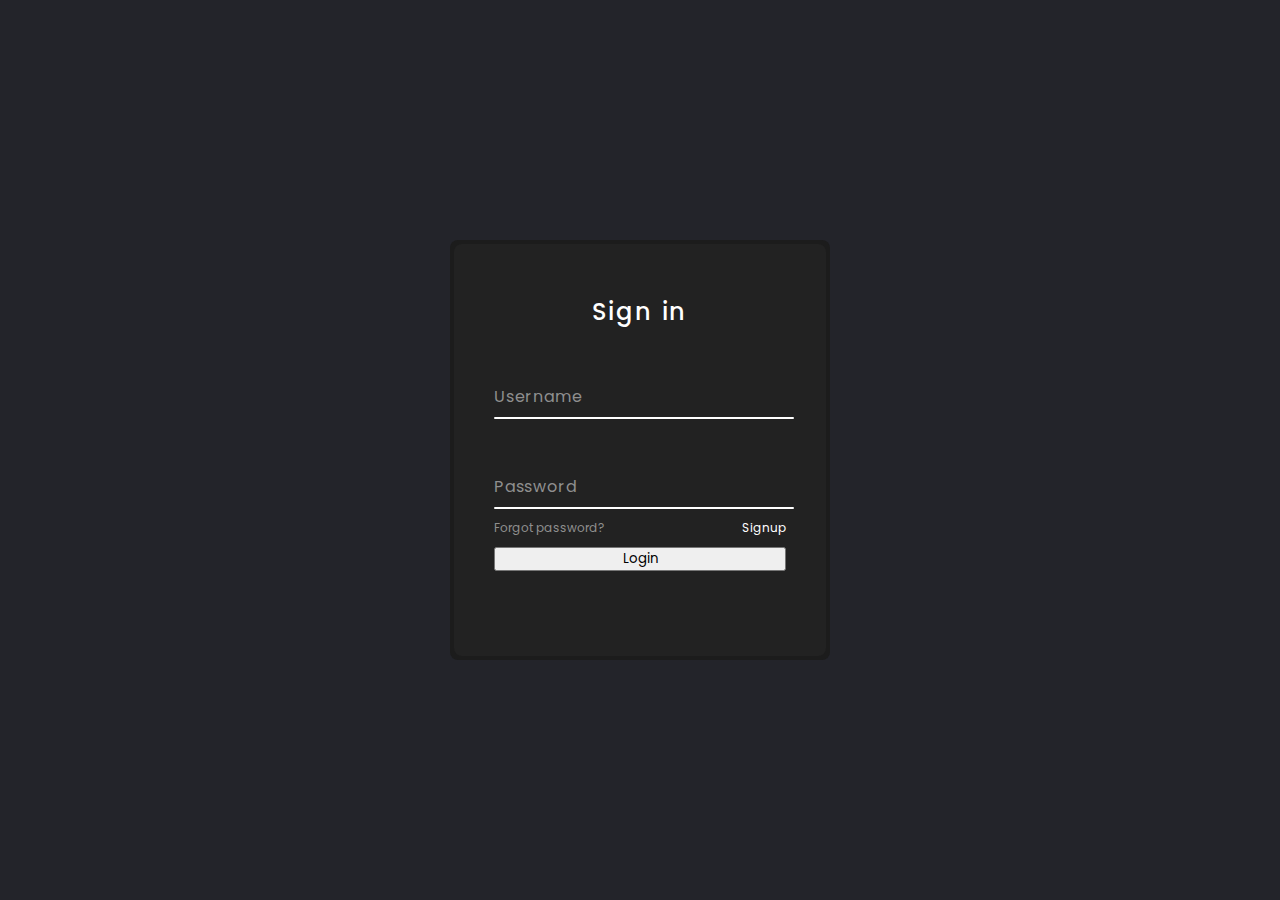
<file: IKT.2.Projekt_ceg-main/cégalapítás/login/login1.html>
<!DOCTYPE html>
<html lang="en">
<head>
    <meta charset="UTF-8">
    <meta name="viewport" content="width=device-width, initial-scale=1.0">
    <title>login</title>
    <link rel="stylesheet" href="css/login1.css">
</head>
<body>
    <div class="box">
        <form>
            <h2>Sign in</h2>
            <div class="inputbox">
                <input type="text" required="required">
                <span>Username</span>
                <i></i>
            </div>
            <div class="inputbox">
                <input type="password" required="required">
                <span>Password</span>
                <i></i>
            </div>
            <div class="links">
                <a href="#">Forgot password?</a>
                <a href="#">Signup</a>
            </div>
            <input type="submit" value="Login">
        </form>

    </div>
    
</body>
</html>
</file>
<file: szm. TV csatorna/css/style.css>
body{
    background-color: rgb(3, 3, 73);
}
header{
    background-color: black;
    color: white;
    padding: 5px;
}
main{
    border: solid 50px black;
    color: wheat;
}
ol>li>a:link{
    text-decoration: none;
    color: white;
}
h1{
    text-align: center;
}
img{
    width: 25%;
    margin: 5px;
    float: left;
}
section>div{
    float: left;
    margin: 10px;
}
button{
    margin: 10px;
    padding: 10px;
}
p{
    text-align: justify;
}
footer{
    background-color: rgb(46, 46, 46);
    color: azure;
    padding: 10px;
}
.linkek{
    width: 50px;
    float: right;
}
a:link{
    text-decoration: none;
    float: left;
    color: white;
}
#logo{
    width: 150px;
}
</file>
<file: login1/css/login1.css>
@import url(https:\\fonts.googleapis.com/css2?family=poppins:wght@300;400;500;600;700;800;900&display=swap);

* {
    margin: 0;
    padding: 0;
    box-sizing: border-box;
    font-family: "Poppins", sans-serif;
}
body {
    display: flex;
    justify-content: center;
    align-items: center;
    min-height: 100vh;
    background: #23242a;
}
.box{
    position: relative;
    width: 380px;
    height: 420px;
    background: #1c1c1c;
    border-radius: 8px;
    overflow: hidden;
}
.box::before{
    content: '';
    position: absolute;
    top: -50%;
    left: -50%;
    width: 380px;
    height: 420px;
    background: linear-gradient(0deg,transparent,transparent,#45f3ff,#45f3ff,#45f3ff);
    z-index: 1;
    transform-origin: bottom right;
    animation: animate 6s linear infinite;
}
.box::after{
    content: '';
    position: absolute;
    top: -50%;
    left: -50%;
    width: 380px;
    height: 420px;
    background: linear-gradient(0deg,transparent,transparent,#45f3ff,#45f3ff,#45f3ff);
    z-index: 1;
    transform-origin: bottom right;
    animation: animate 6s linear infinite;
    animation-delay: -3s;
}
.borderline{
    position: absolute;
    top: 0;
    inset: 0;

}
.borderline::before{
    content: '';
    position: absolute;
    top: -50%;
    left: -50%;
    width: 380px;
    height: 420px;
    background: linear-gradient(0deg,transparent,transparent,#ff2770,#ff2770,#ff2770);
    z-index: 1;
    transform-origin: bottom right;
    animation: animate 6s linear infinite;
    animation-delay: -1.5s;
}
.borderline::after{
    content: '';
    position: absolute;
    top: -50%;
    left: -50%;
    width: 380px;
    height: 420px;
    background: linear-gradient(0deg,transparent,transparent,#ff2770,#ff2770,#ff2770);
    z-index: 1;
    transform-origin: bottom right;
    animation: animate 6s linear infinite;
    animation-delay: -4.5s;
}
@keyframes animate{
    0%{
        transform: rotate(0deg);
    }
    100%{
        transform: rotate(360deg);
    }
}
.box form{
    position: absolute;
    inset: 4px;
    background: #222 ;
    padding: 50px 40px;
    border-radius: 8px;
    z-index: 2;
    display: flex;
    flex-direction: column;

}
.box form h2{
    color: #fff;
    font-weight: 500;
    text-align: center;
    letter-spacing: 0.1em;
}
.box form .inputbox{
    position: relative;
    width: 300px;
    margin-top: 35px;

}
.box form .inputbox input{
    position: relative;
    width: 100%;
    padding: 20px 10px 10px;
    background: transparent;
    outline: none;
    border: none;
    box-shadow: none;
    color: #23242a;
    font-size: 1em;
    letter-spacing: 0.5em;
    transition: 0.5s;
    z-index: 10;

}
.box form .inputbox span{
    position: absolute;
    left: 0;
    padding: 20px 0px 10px;
    pointer-events: none;
    color: #8f8f8f;
    font-size: 1em;
    letter-spacing: 0.5em;
    transition: 0.5s;

}
.box form .inputbox input:valid ~ span,
.box form .inputbox input:focus ~ span
{
    color: #fff;
    font-size: 0.75em;
    transform: rotateY(-34px);
}
.box form .inputbox i{
    position: absolute;
    left: 0;
    bottom: 0;
    width: 100%;
    height: 2px;
    background: #fff;
    border-radius: 4px;
    overflow: hidden;
    transition: 0.5s;
    pointer-events: none;

}
.box form .inputbox input:valid ~ i,
.box form .inputbox input:focus ~ i
{
    height: 44px;
}
.box form .links{
    display: flex;
    justify-content: space-between;

}
.box form .links a{
    margin: 10px 0;
    font-size: 0.75em;
    color: #8f8f8f;
    text-decoration: none;

}
.box form .links a:hover,
.box form .links a:nth-child(2)
{
    color: #fff;

}
.box form .inputbox input[type="submit"]{
    border: none;
    outline: none;
    padding: 9px 25px;
    background: #fff;
    cursor: pointer;
    font-size: 0.9em;
    border-radius: 4px;
    font-weight: 600;
    width: 100px;
    margin-top: 10px;

}
.box form .inputbox input[type="submit"]:active{
    opacity: 0.8;
}
</file>
<file: web/css/login1.css>
@import url(https:\\fonts.googleapis.com/css2?family=poppins:wght@300;400;500;600;700;800;900&display=swap);

* {
    margin: 0;
    padding: 0;
    box-sizing: border-box;
    font-family: "Poppins", sans-serif;
}
body {
    display: flex;
    justify-content: center;
    align-items: center;
    min-height: 100vh;
    background: #23242a;
}
.box{
    position: relative;
    width: 380px;
    height: 420px;
    background: #1c1c1c;
    border-radius: 8px;
    overflow: hidden;
}
.box::before{
    content: '';
    position: absolute;
    top: -50%;
    left: -50%;
    width: 380px;
    height: 420px;
    background: linear-gradient(0deg,transparent,transparent,#45f3ff,#45f3ff,#45f3ff);
    z-index: 1;
    transform-origin: bottom right;
    animation: animate 6s linear infinite;
}
.box::after{
    content: '';
    position: absolute;
    top: -50%;
    left: -50%;
    width: 380px;
    height: 420px;
    background: linear-gradient(0deg,transparent,transparent,#45f3ff,#45f3ff,#45f3ff);
    z-index: 1;
    transform-origin: bottom right;
    animation: animate 6s linear infinite;
    animation-delay: -3s;
}
.borderline{
    position: absolute;
    top: 0;
    inset: 0;

}
.borderline::before{
    content: '';
    position: absolute;
    top: -50%;
    left: -50%;
    width: 380px;
    height: 420px;
    background: linear-gradient(0deg,transparent,transparent,#ff2770,#ff2770,#ff2770);
    z-index: 1;
    transform-origin: bottom right;
    animation: animate 6s linear infinite;
    animation-delay: -1.5s;
}
.borderline::after{
    content: '';
    position: absolute;
    top: -50%;
    left: -50%;
    width: 380px;
    height: 420px;
    background: linear-gradient(0deg,transparent,transparent,#ff2770,#ff2770,#ff2770);
    z-index: 1;
    transform-origin: bottom right;
    animation: animate 6s linear infinite;
    animation-delay: -4.5s;
}
@keyframes animate{
    0%{
        transform: rotate(0deg);
    }
    100%{
        transform: rotate(360deg);
    }
}
.box form{
    position: absolute;
    inset: 4px;
    background: #222 ;
    padding: 50px 40px;
    border-radius: 8px;
    z-index: 2;
    display: flex;
    flex-direction: column;

}
.box form h2{
    color: #fff;
    font-weight: 500;
    text-align: center;
    letter-spacing: 0.1em;
}
.box form .inputbox{
    position: relative;
    width: 300px;
    margin-top: 35px;

}
.box form .inputbox input{
    position: relative;
    width: 100%;
    padding: 20px 10px 10px;
    background: transparent;
    outline: none;
    border: none;
    box-shadow: none;
    color: #23242a;
    font-size: 1em;
    letter-spacing: 0.5em;
    transition: 0.5s;
    z-index: 10;

}
.box form .inputbox span{
    position: absolute;
    left: 0;
    padding: 20px 0px 10px;
    pointer-events: none;
    color: #8f8f8f;
    font-size: 1em;
    letter-spacing: 0.5em;
    transition: 0.5s;

}
.box form .inputbox input:valid ~ span,
.box form .inputbox input:focus ~ span
{
    color: #fff;
    font-size: 0.75em;
    transform: rotateY(-34px);
}
.box form .inputbox i{
    position: absolute;
    left: 0;
    bottom: 0;
    width: 100%;
    height: 2px;
    background: #fff;
    border-radius: 4px;
    overflow: hidden;
    transition: 0.5s;
    pointer-events: none;

}
.box form .inputbox input:valid ~ i,
.box form .inputbox input:focus ~ i
{
    height: 44px;
}
.box form .links{
    display: flex;
    justify-content: space-between;

}
.box form .links a{
    margin: 10px 0;
    font-size: 0.75em;
    color: #8f8f8f;
    text-decoration: none;

}
.box form .links a:hover,
.box form .links a:nth-child(2)
{
    color: #fff;

}
.box form .inputbox input[type="submit"]{
    border: none;
    outline: none;
    padding: 9px 25px;
    background: #fff;
    cursor: pointer;
    font-size: 0.9em;
    border-radius: 4px;
    font-weight: 600;
    width: 100px;
    margin-top: 10px;

}
.box form .inputbox input[type="submit"]:active{
    opacity: 0.8;
}
</file>
<file: cégalapítás/login/css/login.css>
@import url(https:\\fonts.googleapis.com/css2?family=poppins:wght@300;400;500;600;700;800;900&display=swap);

* {
    margin: 0;
    padding: 0;
    box-sizing: border-box;
    font-family: "Poppins", sans-serif;
}
body {
    display: flex;
    justify-content: center;
    align-items: center;
    min-height: 100vh;
    background-image: url(../img/cinema-film-strip-wave-reel-260nw-1422026513.png) ;
    background-repeat: no-repeat;
    background-size: cover;
    background-position: center;
}
.wrapper{
    width: 420px;
    background: transparent;
    border: 2px solid rgba(255, 255, 255, .2);
    backdrop-filter: blur(20px);
    box-shadow: 0 0 10px rgba(0, 0 ,0 , .1);
    color: #fff;
    border-radius: 10px;
    padding: 30px 40px;
}
.wrapper h1{
    font-size: 36px;
    text-align: center;
}
.wrapper .input-box{
    position: relative;
    width: 100%;
    height: 50px;

    margin: 30px 0;
}
.input-box input{
    width: 100%;
    height: 100%;
    background: transparent;
    border: none;
    outline: none;
    border: 2px solid rgba(255, 255, 255, .2);
    border-radius: 40px;
    font-size: 16px;
    color: #fff;
    padding: 20px 45px 20px 20px;
}
.input-box input::placeholder{
    color: #fff;
}
.input-box i{
    position: absolute;
    right: 20px;
    top: 50%;
    transform: translateY(-50%);
    font-size: 20px;
}
.wrapper .remember-forgot{
    display: flex;
    justify-content: space-between;
    font-size: 14.5px;
    margin: -15px 0 15px;
}

.remember-forgot label input{
    accent-color: #fff;
    margin-right: 3px;
}
.remember-forgot a{
    color: #fff;
    text-decoration: none;
}
.remember-forgot a:hover{
    text-decoration: underline;
}
.wrapper .btn{
    width: 100%;
    height: 45px;
    background: #fff;
    border: none;
    outline: none;
    border-radius: 40px;
    box-shadow: 0 0 10px rgba(0, 0 ,0 , .1);
    cursor: pointer;
    font-size: 16px;
    color: #333;
    font-weight: 600;
}
.wrapper .register-link{
    font-size: 14.5px;
    text-align: center;
    margin: 20px 0 15px;
}
.register-link p a{
    color: #fff;
    text-decoration: none;
    font-weight: 600;
}
.register-link p a:hover{
    text-decoration: underline;
}
</file>
<file: IKT.2.Projekt_ceg-main/cégalapítás/login/css/login1.css>
@import url(https:\\fonts.googleapis.com/css2?family=poppins:wght@300;400;500;600;700;800;900&display=swap);

* {
    margin: 0;
    padding: 0;
    box-sizing: border-box;
    font-family: "Poppins", sans-serif;
}
body {
    display: flex;
    justify-content: center;
    align-items: center;
    min-height: 100vh;
    background-color: #23242a;
    background-repeat: no-repeat;
    background-size: cover;
    background-position: center;
}
.box{
    position: relative;
    width: 380px;
    height: 420px;
    background-color: #1c1c1c;
    border-radius: 8px;
}
.box form{
    position: absolute;
    inset: 4px;
    background: #222;
    padding: 50px 40px;
    border-radius: 8px;
    z-index: 2;
    display: flex;
    flex-direction: column;
}
.box form h2{
    color: #fff;
    font-weight: 500;
    text-align: center;
    letter-spacing: 0.1em;
}
.box form .inputbox{
    position: relative;
    width: 300px;
    margin-top: 35px;

}
.box form .inputbox input{
    position: relative;
    width: 100%;
    padding: 20px 10px 10px;
    background: transparent;
    outline: none;
    border: none;
    box-shadow: none;
    color: #fff;
    font-size: 1em;
    letter-spacing: 0.05em;
    transition: 0.5s;
    z-index: 10;
}
.box form .inputbox span{
    position: absolute;
    left: 0;
    padding: 20px 0px 10px;
    pointer-events: none;
    color: #8f8f8f;
    font-size: 1em;
    letter-spacing: 0.05em;
    transition: 0.5s;

}
.box form .inputbox input:valid ~ span,
.box form .inputbox input:focus ~ span
{
    color: #fff;
    font-size: 0.75em;
    transform: translateY(-34px);
}
.box form .inputbox i{
    position: absolute;
    left: 0;
    bottom: 0;
    width: 100%;
    height: 2px;
    background: #fff;
    border-radius: 4px;
    overflow: hidden;
    transition: 0.5s;
    pointer-events: none;
}
.box form .inputbox input:valid ~ i,
.box form .inputbox input:focus ~ i{
    height: 44px;

}
.box form .links{
    display: flex;
    justify-content: space-between;
    

}
.box form .links a{
    margin: 10px 0;
    font-size: 0.75em;
    color: #8f8f8f;
    text-decoration: none;
}
.box form .links a:hover,
.box form .links a:nth-child(2){
    color: #fff;
}
</file>
